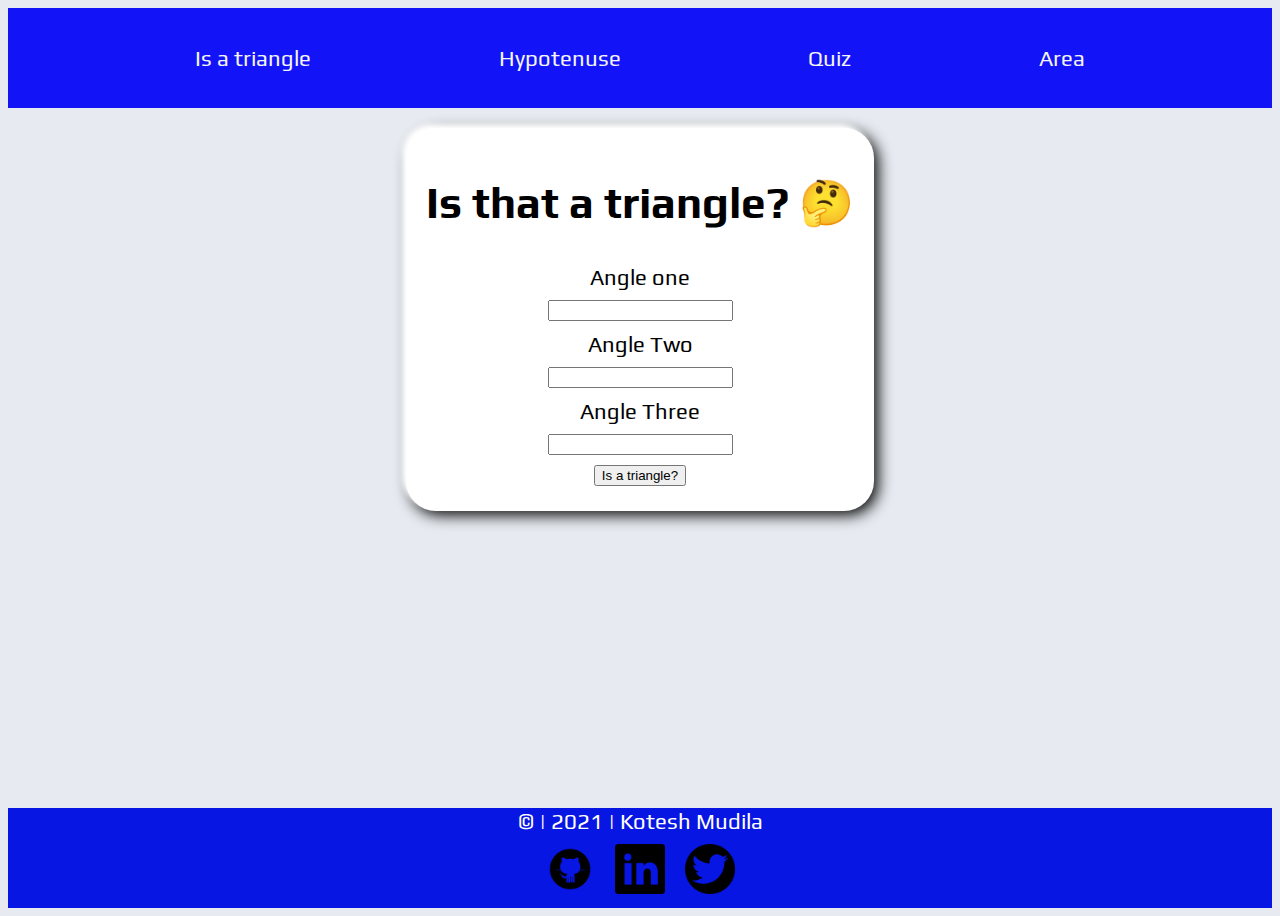
<file: index.html>
<!DOCTYPE html>
<html lang="en">

<head>
    <meta charset="UTF-8">
    <meta http-equiv="X-UA-Compatible" content="IE=edge">
    <meta name="viewport" content="width=device-width, initial-scale=1.0">
    <link rel="stylesheet" href="styles.css">
    <title>Triangle fun</title>
</head>

<body>
    <nav>
        <a href="#">Is a triangle</a>
        <a href="hypotenuse.html">Hypotenuse</a>
        <a href="quiz.html">Quiz</a>
        <a href="area.html">Area</a>
    </nav>
    <div class="container">
        <h1> Is that a triangle? 🤔</h1>
        <label for="angle-one">Angle one</label>
        <input type="number" id="angle-one">
        <label for="angle-two">Angle Two</label>
        <input type="number" id="angle-two">
        <label for="angle-three">Angle Three</label>
        <input type="number" id="angle-three">
        <button id="check-button">Is a triangle?</button>
        <div id="message"></div>
    </div>
    <div class="footer">
        <p>&copy | 2021 | Kotesh Mudila</p>

        <div class="social-media">

            <a href="https://github.com/kotesh-arya"><img class="icons" src="/images/github-main.png" height="50px" alt="Git-hub logo"></a>
            <a href="https://www.linkedin.com/in/koteswara-rao-mudila-7aa740159/"><img class="icons" src="images/linkedin-main.png" height="50px" alt="linkedin-logo"></a>
            <a href="https://twitter.com/KoteswarraoM"><img class="icons" src="images/twitter-main.png" height="40px" alt=""></a>
        </div>
    </div>
  
</body>
<script src="index.js"></script>
</html>
</file>
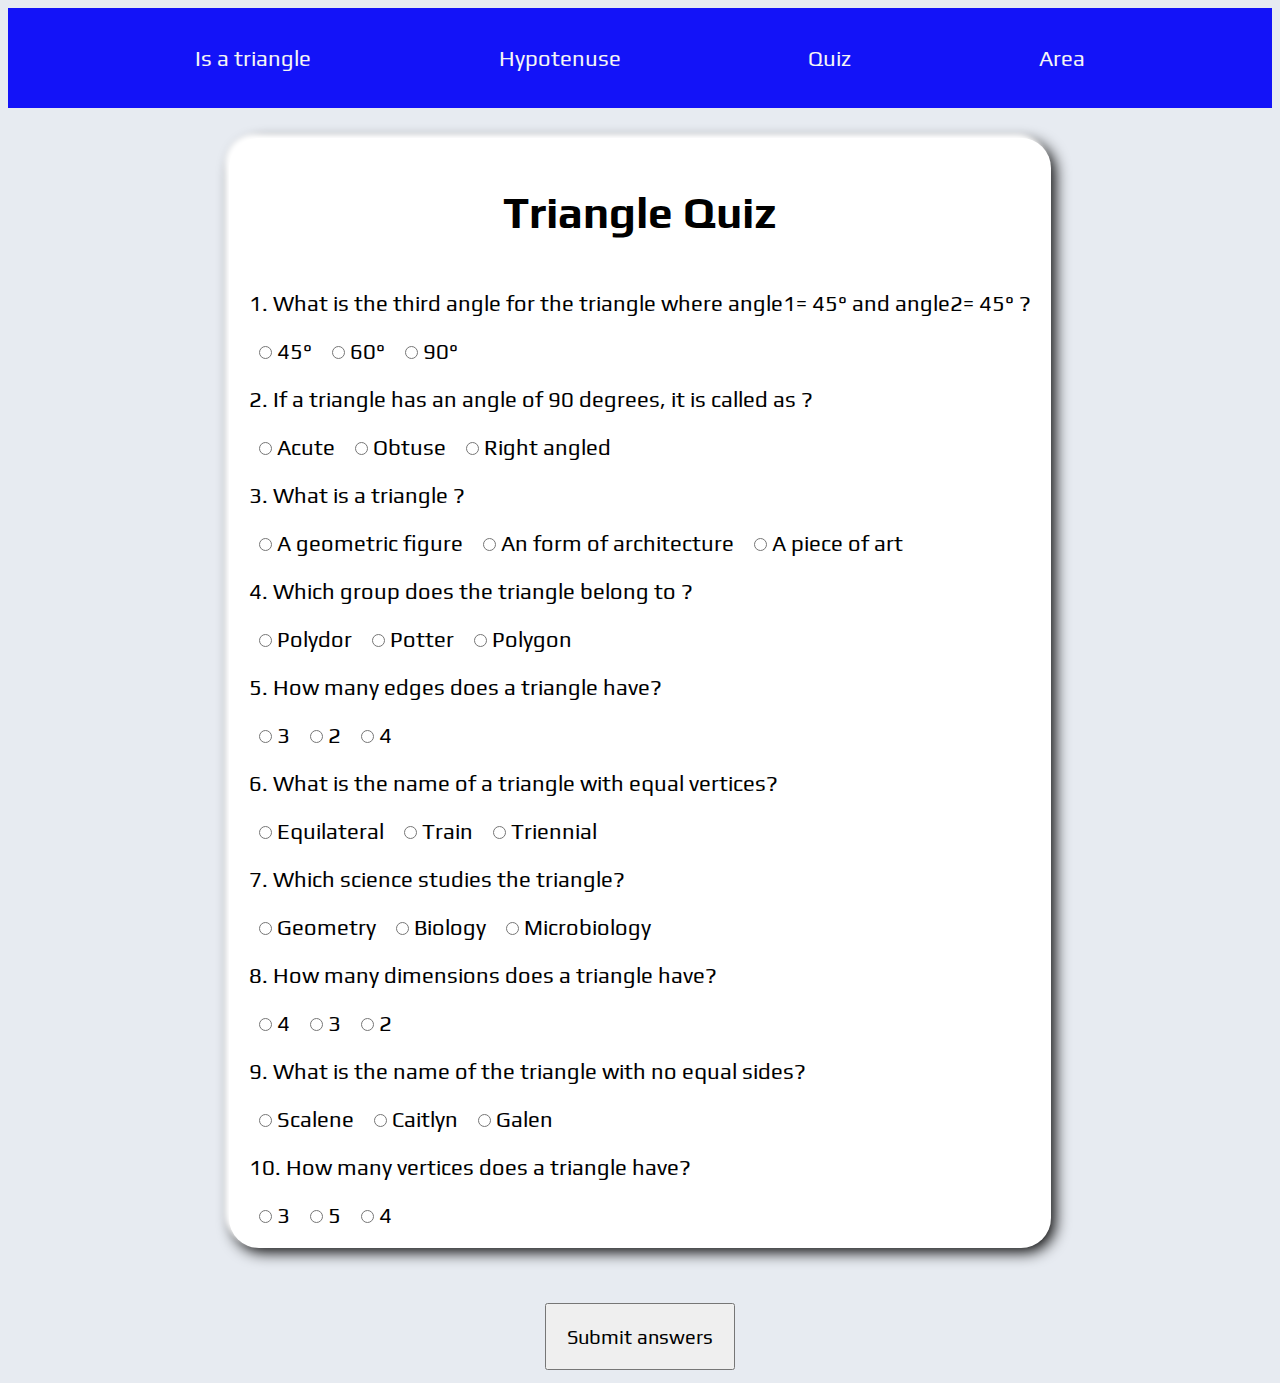
<file: quiz.html>
<!DOCTYPE html>
<html lang="en">

<head>
    <meta charset="UTF-8">
    <meta http-equiv="X-UA-Compatible" content="IE=edge">
    <meta name="viewport" content="width=device-width, initial-scale=1.0">
    <link rel="stylesheet" href="styles.css">
    <title>Triangle Quiz</title>
</head>

<body>
    <nav>
        <a href="index.html">Is a triangle</a>
        <a href="hypotenuse.html">Hypotenuse</a>
        <a href="#">Quiz</a>
        <a href="area.html">Area</a>
    </nav>
    <form class="quiz-form ">
        <h1>Triangle Quiz</h1>
        <div class="question-container">
            <p>1. What is the third angle for the triangle where angle1= 45° and angle2= 45° ?</p>
            <label for="">
                <input type="radio" name="question1" value="45°">45°
            </label>
            <label for="">
                <input type="radio" name="question1" value="60°">60°
            </label>
            <label for="">
                <input type="radio" name="question1" value="90°">90°
            </label>

        </div>
        <div class="question-container">
            <p>2. If a triangle has an angle of 90 degrees, it is called as ?</p>
            <label for="">
                <input type="radio" name="question2" value="Acute">Acute
            </label>
            <label for="">
                <input type="radio" name="question2" value="Obtuse">Obtuse
            </label>
            <label for="">
                <input type="radio" name="question2" value="right angled">Right angled
            </label>

        </div>
        <div class="question-container">
            <p>3. What is a triangle ?</p>
            <label for="">
                <input type="radio" name="question3" value="A geometric figure">A geometric figure
            </label>
            <label for="">
                <input type="radio" name="question3" value="An form of architecture">An form of architecture
            </label>
            <label for="">
                <input type="radio" name="question3" value="A piece of art
                ">A piece of art

            </label>

        </div>
        <div class="question-container">
            <p>4. Which group does the triangle belong to ?</p>
            <label for="">
                <input type="radio" name="question4" value="Polydor">Polydor
            </label>
            <label for="">
                <input type="radio" name="question4" value="Potter">Potter
            </label>
            <label for="">
                <input type="radio" name="question4" value="Polygon">Polygon
            </label>

        </div>
        <div class="question-container">
            <p> 
                5. How many edges does a triangle have?</p>
            <label for="">
                <input type="radio" name="question5" value="3">3
            </label>
            <label for="">
                <input type="radio" name="question5" value="2">2
            </label>
            <label for="">
                <input type="radio" name="question5" value="4">4
            </label>

        </div>
        <div class="question-container">
            <p> 
                6. What is the name of a triangle with equal vertices?</p>
            <label for="">
                <input type="radio" name="question6" value="Equilateral">Equilateral
            </label>
            <label for="">
                <input type="radio" name="question6" value="Train">Train
            </label>
            <label for="">
                <input type="radio" name="question6" value="Triennial">Triennial
            </label>

        </div>
        <div class="question-container">
            <p> 
               7. Which science studies the triangle?</p>
            <label for="">
                <input type="radio" name="question7" value="Geometry">Geometry
            </label>
            <label for="">
                <input type="radio" name="question7" value="Biology">Biology
            </label>
            <label for="">
                <input type="radio" name="question7" value="Microbiology">Microbiology
            </label>

        </div>
        <div class="question-container">
            <p> 
              8. How many dimensions does a triangle have?</p>
            <label for="">
                <input type="radio" name="question8" value="4">4
            </label>
            <label for="">
                <input type="radio" name="question8" value="3">3
            </label>
            <label for="">
                <input type="radio" name="question8" value="2">2
            </label>

        </div>
        <div class="question-container">
            <p> 
                
9. What is the name of the triangle with no equal sides?</p>
            <label for="">
                <input type="radio" name="question9" value="Scalene">Scalene
            </label>
            <label for="">
                <input type="radio" name="question9" value="Caitlyn">Caitlyn
            </label>
            <label for="">
                <input type="radio" name="question9" value="Galen">Galen
            </label>

        </div>
        <div class="question-container">
            <p> 
               10. How many vertices does a triangle have?
            </p>
            <label for="">
                <input type="radio" name="question10" value="3">3
            </label>
            <label for="">
                <input type="radio" name="question10" value="5">5
            </label>
            <label for="">
                <input type="radio" name="question10" value="4">4
            </label>

        </div>
    </form>
    <button id="submit-button">Submit answers</button>
    <div id="output-msg"></div>
</body>
<script src="quiz.js"></script>

</html>
</file>
<file: styles.css>
@import url('https://fonts.googleapis.com/css2?family=Play&display=swap');

body{
    background-color: #e7ebf1;
    font-family: 'Play', sans-serif;
        font-size: 22px;
        min-height: 100vh;
        display: flex;
        flex-direction: column;
      
}
.container{
    display: flex;
    align-items: center;
    justify-content: center;
    flex-direction: column;
    background-color: #ffffff;
    box-shadow: -4px -4px 5px #ffffff, 4px 4px 15px #000000;
    border-radius: 30px;
    width: auto;
    text-align: center;
    margin-left: auto;
    margin-right: auto;
    padding: 20px;
    margin-top: 20px;
    margin-bottom: 100px;
}
label, input,button{
    margin: 5px;
}

.quiz-form{
    display: flex;
    justify-content: center;
    flex-direction: column;
    background-color: #ffffff;
    box-shadow: -4px -4px 5px #ffffff, 4px 4px 15px #000000;
    border-radius: 30px;
    width: auto;
    text-align: left;
    margin-left: auto;
    margin-right: auto;
    padding: 20px;
    margin-top: 30px;
    margin-bottom: 50px;
}
#submit-button{
margin-left: auto;
margin-right: auto;
padding: 20px;
font-size: 20px;
font-family: 'Play', sans-serif;
}
#output-msg{
    margin-left: auto;
margin-right: auto;
}
h1{
    margin-left: auto;
    margin-right: auto;
}

nav{
    background-color: rgb(19, 19, 248);
    height: 100px;
  display: flex;
  justify-content: space-evenly;
  align-items: center;
}
nav a{
    color: whitesmoke;
    text-decoration: none;
}
nav a:checked{
    background-color: blue;
    color: black;
}


.footer{
    text-align: center;
    background-color: rgb(7, 22, 226);
    left: 0;
    bottom: 0;
    width: 100%;
    margin-top: auto;
    text-align: center;
    height: 100px;
    color: white;
  }
  .social-media{
      display: flex;
      justify-content: center;
      align-items: center; 
      padding-bottom: 0px;
  }
  .icons{
      height: 50px;
      margin: 10px;
  }
  .footer p{
    margin-top: 0px;
    margin-bottom: 0px;
  }
</file>
